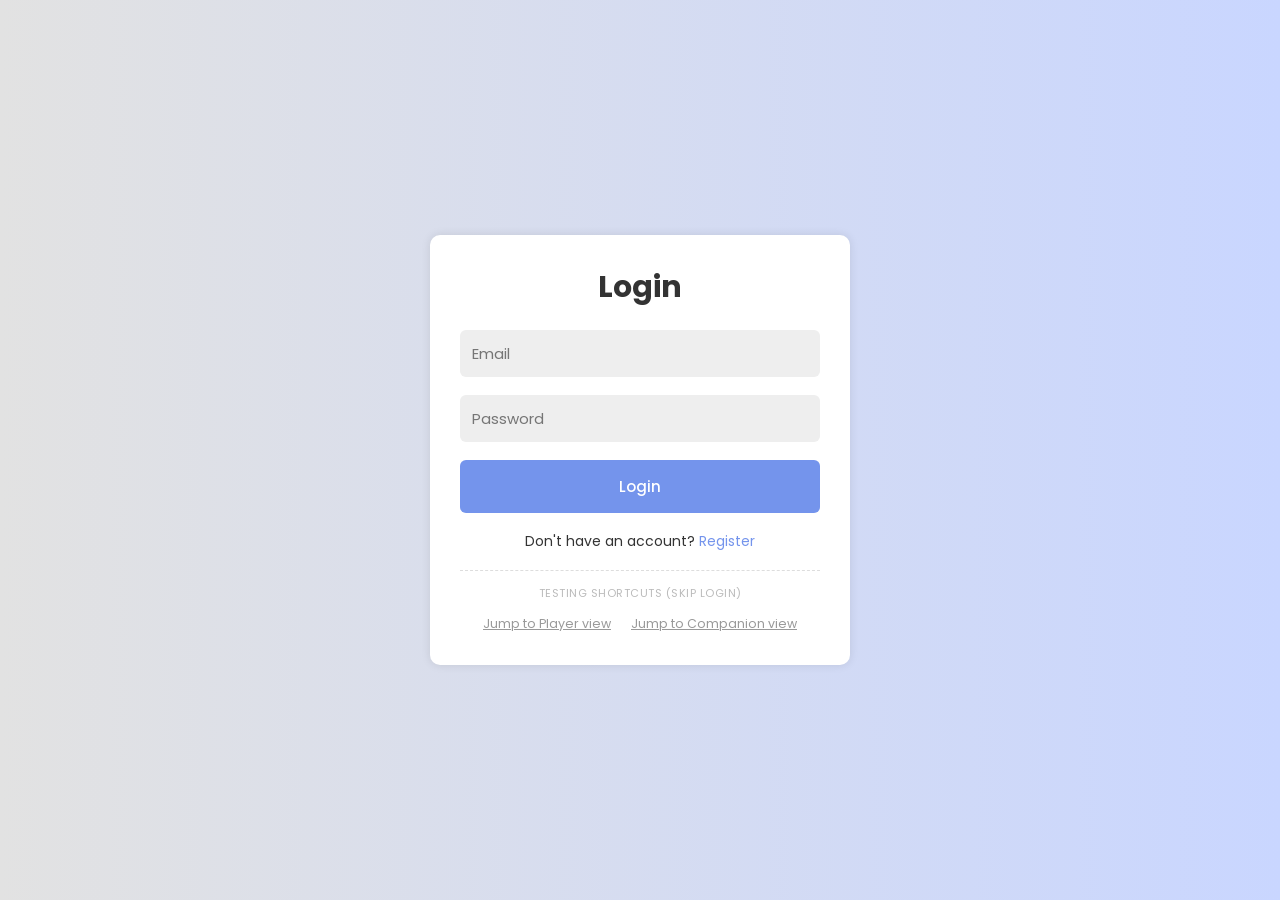
<file: index.html>
<!DOCTYPE html>
<html lang="en">
<head>
    <meta charset="UTF-8">
    <meta name="viewport" content="width=device-width, initial-scale=1.0">
    <title>Go Game</title>
    <link rel="stylesheet" href="style.css">
</head>
<body>
    <div class="loginBox">
        <div class="formBox active" id="loginForm">
            <form action="" id="loginFormEl">
                <h2>Login</h2>
                <input type="email" name="email" placeholder="Email" required> 
                <input type="password" name="password" placeholder="Password" required> 
                <button type="submit" name="login">Login</button>
                <p>Don't have an account? <a href="#" onclick="showForm('registerForm')">Register</a></p>
            </form>
            <div class="testing-shortcuts">
                <p class="testing-label">Testing shortcuts (skip login)</p>
                <a href="#" onclick="testLogin('user')">Jump to Player view</a>
                <a href="#" onclick="testLogin('provider')">Jump to Companion view</a>
            </div>
        </div>

        <div class="formBox" id="registerForm">
            <form action="" id="registerFormEl">
                <h2>Register</h2>
                <input type="text" name="name" placeholder="Name" required> 
                <input type="email" name="email" placeholder="Email" required> 
                <input type="password" name="password" placeholder="Password" required> 
                <select name="role" id="roleSelect" required>
                    <option value="">--Select Role--</option>
                    <option value="user">Player (looking for a companion)</option>
                    <option value="provider">Game Companion (offering services)</option>
                </select>
                <button type="submit" name="register">Create Account</button>
                <p>Already have an account? <a href="#" onclick="showForm('loginForm')">Login</a></p>
            </form>
        </div>
    </div>

    <script src="script.js"></script>
</body>
</html>
</file>
<file: style.css>
@import url('https://fonts.googleapis.com/css2?family=Poppins:wght@400;500;700&display=swap');

/* Resets all default browser spacing so every browser renders consistently */
* {
    margin: 0;
    padding: 0;
    box-sizing: border-box;
    font-family: "Poppins", sans-serif;
}

body {
    display: flex;
    justify-content: center;
    align-items: center;
    min-height: 100vh;
    background: linear-gradient(to right, #e2e2e2, #c9d6ff);
    color: #333;
}

.loginBox {
    margin: 0 15px;
}

.formBox {
    width: 100%;
    max-width: 420px;
    padding: 30px;
    background: white;
    border-radius: 10px;
    box-shadow: 0 0 10px rgba(0, 0, 0, 0.1);
    display: none;
}

.formBox.active {
    display: block;
}

.brand {
    text-align: center;
    font-size: 24px;
    font-weight: 700;
    color: #333;
    margin-bottom: 6px;
}

.brand span {
    color: #7494ec;
}

.tagline {
    text-align: center;
    font-size: 13px;
    color: #888;
    margin-bottom: 24px;
}

h2 {
    font-size: 30px;
    text-align: center;
    margin-bottom: 20px;
}

input, select {
    width: 100%;
    padding: 12px;
    background: #eee;
    border-radius: 6px;
    border: none;
    outline: none;
    font-size: 15px;
    color: #333;
    margin-bottom: 18px;
}

button {
    width: 100%;
    padding: 15px;
    background: #7494ec;
    border-radius: 6px;
    border: none;
    cursor: pointer;
    font-size: 15px;
    color: white;
    font-weight: 500;
    margin-bottom: 18px;
    transition: 0.3s;
}

button:hover {
    background: #6884d3;
}

p {
    font-size: 14px;
    text-align: center;
    margin-bottom: 10px;
}

p a {
    color: #7494ec;
    text-decoration: none;
}

p a:hover {
    text-decoration: underline;
}

.field-hint {
    font-size: 12px;
    color: #999;
    margin-top: -10px;
    margin-bottom: 16px;
}

.testing-shortcuts {
    margin-top: 18px;
    padding-top: 14px;
    border-top: 1px dashed #ddd;
    text-align: center;
}

.testing-label {
    font-size: 11px;
    color: #bbb;
    text-transform: uppercase;
    letter-spacing: 0.5px;
    margin-bottom: 8px;
}

.testing-shortcuts a {
    display: inline-block;
    font-size: 12.5px;
    color: #999;
    margin: 0 8px;
}

.testing-shortcuts a:hover {
    color: #7494ec;
}
</file>
<file: main.css>
/* ==========================
   Go Game dashboard styles
   Extends the palette from style.css
   Primary: #7494ec   Gradient: #e2e2e2 -> #c9d6ff
   ========================== */

.main-body {
    display: block;
    min-height: 100vh;
    align-items: initial;
    justify-content: initial;
    background: linear-gradient(to bottom, #e2e2e2, #c9d6ff);
}

/* ---------- Navbar ---------- */

.navbar {
    background: white;
    box-shadow: 0 2px 10px rgba(0, 0, 0, 0.06);
}

.navbar-inner {
    max-width: 1100px;
    margin: 0 auto;
    padding: 16px 24px;
    display: flex;
    align-items: center;
    justify-content: space-between;
    flex-wrap: wrap;
    gap: 12px;
}

.logo {
    font-size: 20px;
    font-weight: 700;
    color: #333;
}

.logo span {
    color: #7494ec;
}

.nav-links {
    display: flex;
    gap: 28px;
}

.nav-links a {
    text-decoration: none;
    color: #666;
    font-size: 14.5px;
    font-weight: 500;
    padding-bottom: 4px;
    border-bottom: 2px solid transparent;
    transition: 0.3s;
}

.nav-links a:hover,
.nav-links a.active {
    color: #7494ec;
    border-bottom: 2px solid #7494ec;
}

.nav-user {
    display: flex;
    align-items: center;
    gap: 10px;
}

.user-greeting {
    font-size: 13.5px;
    color: #666;
}

.avatar {
    width: 34px;
    height: 34px;
    border-radius: 50%;
    background: #7494ec;
    color: white;
    display: flex;
    align-items: center;
    justify-content: center;
    font-weight: 500;
    font-size: 14px;
}

.logout-btn {
    width: auto;
    margin-bottom: 0;
    padding: 8px 14px;
    font-size: 13px;
    background: #eee;
    color: #555;
}

.logout-btn:hover {
    background: #e0e0e0;
}

.switch-btn {
    width: auto;
    margin-bottom: 0;
    padding: 8px 14px;
    font-size: 13px;
    background: #eef1fd;
    color: #7494ec;
    border: 1px solid #dbe1fb;
}

.switch-btn:hover {
    background: #e3e8fc;
}

/* ---------- Page container ---------- */

.page {
    max-width: 1100px;
    margin: 0 auto;
    padding: 32px 24px 64px;
}

.page-heading {
    margin-bottom: 24px;
}

.page-heading h1 {
    font-size: 26px;
    font-weight: 700;
    color: #333;
    margin-bottom: 6px;
}

.page-sub {
    font-size: 14px;
    color: #666;
}

/* ---------- Filter bar (player view) ---------- */

.filter-bar {
    display: flex;
    gap: 12px;
    margin-bottom: 20px;
    flex-wrap: wrap;
}

.filter-bar input,
.filter-bar select {
    background: white;
    border: none;
    border-radius: 6px;
    padding: 12px 14px;
    font-size: 14px;
    color: #333;
    box-shadow: 0 0 6px rgba(0, 0, 0, 0.06);
    margin-bottom: 0;
}

.filter-bar input {
    flex: 1;
    min-width: 200px;
}

.filter-bar select {
    min-width: 170px;
    cursor: pointer;
}

/* ---------- Results info ---------- */

.results-info {
    font-size: 13.5px;
    color: #555;
    margin-bottom: 14px;
}

/* ---------- Card grid ---------- */

.card-grid {
    display: grid;
    grid-template-columns: repeat(auto-fill, minmax(260px, 1fr));
    gap: 18px;
}

.service-card {
    background: white;
    border-radius: 10px;
    padding: 20px;
    box-shadow: 0 0 10px rgba(0, 0, 0, 0.08);
    transition: transform 0.25s, box-shadow 0.25s;
    display: flex;
    flex-direction: column;
}

.service-card:hover {
    transform: translateY(-4px);
    box-shadow: 0 6px 16px rgba(0, 0, 0, 0.12);
}

.card-top {
    display: flex;
    align-items: center;
    gap: 12px;
    margin-bottom: 14px;
}

.card-avatar {
    width: 44px;
    height: 44px;
    border-radius: 50%;
    display: flex;
    align-items: center;
    justify-content: center;
    color: white;
    font-weight: 600;
    font-size: 16px;
    flex-shrink: 0;
}

.card-name-wrap {
    display: flex;
    flex-direction: column;
}

.card-name {
    font-weight: 600;
    font-size: 15.5px;
    color: #333;
    display: flex;
    align-items: center;
    gap: 6px;
}

.status-dot {
    width: 8px;
    height: 8px;
    border-radius: 50%;
    background: #4caf50;
    display: inline-block;
}

.status-dot.offline {
    background: #bbb;
}

.card-rating {
    font-size: 13px;
    color: #888;
}

.card-tag {
    display: inline-block;
    background: #eef1fd;
    color: #7494ec;
    font-size: 12.5px;
    font-weight: 500;
    padding: 4px 10px;
    border-radius: 20px;
    margin-bottom: 10px;
    width: fit-content;
}

.card-desc {
    font-size: 13.5px;
    color: #666;
    line-height: 1.5;
    margin-bottom: 16px;
    flex-grow: 1;
}

.card-footer {
    display: flex;
    align-items: center;
    justify-content: space-between;
    gap: 8px;
}

.card-price {
    font-size: 16px;
    font-weight: 700;
    color: #333;
}

.card-price span {
    font-size: 12px;
    font-weight: 400;
    color: #888;
}

.card-btn {
    background: #7494ec;
    color: white;
    border: none;
    border-radius: 6px;
    padding: 8px 16px;
    font-size: 13.5px;
    font-weight: 500;
    cursor: pointer;
    transition: 0.3s;
    width: auto;
    margin-bottom: 0;
}

.card-btn:hover {
    background: #6884d3;
}

.card-btn.danger {
    background: #f2f2f2;
    color: #d64545;
}

.card-btn.danger:hover {
    background: #ffe3e3;
}

.card-actions {
    display: flex;
    gap: 8px;
}

/* ---------- Empty state ---------- */

.empty-state {
    text-align: center;
    padding: 60px 20px;
    color: #666;
}

.empty-sub {
    font-size: 13.5px;
    color: #999;
    margin-top: 6px;
}

/* ---------- Publish form (companion view) ---------- */

.publish-box {
    background: white;
    border-radius: 10px;
    padding: 24px;
    box-shadow: 0 0 10px rgba(0, 0, 0, 0.08);
    margin-bottom: 28px;
}

.publish-title {
    font-size: 17px;
    font-weight: 600;
    margin-bottom: 16px;
    color: #333;
}

.publish-form input,
.publish-form textarea {
    width: 100%;
    padding: 12px;
    background: #eee;
    border-radius: 6px;
    border: none;
    outline: none;
    font-size: 14px;
    color: #333;
    margin-bottom: 14px;
}

.publish-form textarea {
    resize: vertical;
    min-height: 80px;
    font-family: inherit;
}

.publish-form button {
    width: auto;
    padding: 12px 22px;
    margin-bottom: 0;
}

/* ---------- Publish form: labels, checkboxes, dynamic role rows, type radios ---------- */

.form-label {
    display: block;
    font-size: 12.5px;
    font-weight: 600;
    color: #666;
    margin-bottom: 8px;
    margin-top: 4px;
}

.game-checkbox-group {
    display: flex;
    flex-wrap: wrap;
    gap: 10px;
    margin-bottom: 14px;
}

.game-checkbox {
    display: flex;
    align-items: center;
    gap: 6px;
    background: #f2f3fa;
    padding: 8px 14px;
    border-radius: 20px;
    font-size: 13px;
    color: #444;
    cursor: pointer;
}

.game-checkbox input {
    width: auto;
    margin-bottom: 0;
    cursor: pointer;
}

.game-role-fields {
    display: flex;
    flex-direction: column;
    gap: 10px;
    margin-bottom: 6px;
}

.game-role-row {
    display: flex;
    align-items: center;
    justify-content: space-between;
    gap: 12px;
    background: #f7f8fc;
    padding: 10px 14px;
    border-radius: 8px;
}

.game-role-label {
    font-size: 13px;
    color: #444;
    font-weight: 500;
    white-space: nowrap;
}

.game-role-row select {
    margin-bottom: 0;
    background: white;
}

.type-radio-group {
    display: flex;
    gap: 16px;
    margin-bottom: 16px;
}

.type-radio {
    display: flex;
    align-items: center;
    gap: 6px;
    font-size: 13.5px;
    color: #444;
    cursor: pointer;
}

.type-radio input {
    width: auto;
    margin-bottom: 0;
    cursor: pointer;
}

/* ---------- Responsive ---------- */

@media (max-width: 600px) {
    .nav-links {
        gap: 16px;
        order: 3;
        width: 100%;
        justify-content: center;
    }
}

/* ---------- Detail modal ---------- */

.modal-overlay {
    display: none;              /* toggled to "flex" by JS when opened */
    position: fixed;
    top: 0;
    left: 0;
    width: 100%;
    height: 100%;
    background: rgba(0, 0, 0, 0.45);
    align-items: center;
    justify-content: center;
    padding: 20px;
    z-index: 100;
}

.modal-overlay.open {
    display: flex;
}

.modal-box {
    background: white;
    border-radius: 12px;
    width: 100%;
    max-width: 440px;
    max-height: 85vh;
    overflow-y: auto;
    padding: 28px;
    position: relative;
    box-shadow: 0 10px 30px rgba(0, 0, 0, 0.2);
    animation: modal-pop 0.2s ease;
}

@keyframes modal-pop {
    from { transform: scale(0.95); opacity: 0; }
    to   { transform: scale(1); opacity: 1; }
}

.modal-close {
    position: absolute;
    top: 14px;
    right: 14px;
    width: 28px;
    height: 28px;
    border-radius: 50%;
    background: #f2f2f2;
    color: #666;
    border: none;
    font-size: 18px;
    line-height: 1;
    cursor: pointer;
    margin-bottom: 0;
    padding: 0;
}

.modal-close:hover {
    background: #e5e5e5;
}

.modal-avatar {
    width: 60px;
    height: 60px;
    border-radius: 50%;
    display: flex;
    align-items: center;
    justify-content: center;
    color: white;
    font-weight: 600;
    font-size: 22px;
    margin-bottom: 14px;
}

.modal-name {
    font-size: 19px;
    font-weight: 600;
    color: #333;
    display: flex;
    align-items: center;
    gap: 8px;
    margin-bottom: 4px;
}

.modal-rating {
    font-size: 13.5px;
    color: #888;
    margin-bottom: 14px;
}

.modal-desc {
    font-size: 14px;
    color: #555;
    line-height: 1.6;
    margin-bottom: 20px;
}

.modal-footer {
    display: flex;
    align-items: center;
    justify-content: space-between;
}

.modal-price {
    font-size: 18px;
    font-weight: 700;
    color: #333;
}

.modal-price span {
    font-size: 12.5px;
    font-weight: 400;
    color: #888;
}

/* ---------- Modal: meta row (region / languages) ---------- */

.modal-meta {
    display: flex;
    gap: 20px;
    margin-bottom: 16px;
    padding: 12px 14px;
    background: #f7f8fc;
    border-radius: 8px;
}

.modal-meta-item {
    display: flex;
    flex-direction: column;
    gap: 2px;
}

.modal-meta-label {
    font-size: 11px;
    color: #999;
    text-transform: uppercase;
    letter-spacing: 0.4px;
}

.modal-meta-value {
    font-size: 13.5px;
    color: #333;
    font-weight: 500;
}

/* ---------- Modal: reviews ---------- */

.modal-reviews {
    margin-bottom: 20px;
}

.modal-reviews-title {
    font-size: 13.5px;
    font-weight: 600;
    color: #333;
    margin-bottom: 10px;
}

.modal-reviews-list {
    display: flex;
    flex-direction: column;
    gap: 10px;
    max-height: 180px;
    overflow-y: auto;
    padding-right: 4px;
}

.review-item {
    background: #f7f8fc;
    border-radius: 8px;
    padding: 10px 12px;
}

.review-top {
    display: flex;
    align-items: center;
    gap: 8px;
    margin-bottom: 4px;
}

.review-user {
    font-size: 13px;
    font-weight: 600;
    color: #333;
}

.review-from {
    font-size: 11.5px;
    color: #999;
    background: #eaeaf2;
    padding: 1px 8px;
    border-radius: 10px;
}

.review-stars {
    font-size: 12px;
    color: #888;
    margin-left: auto;
}

.review-comment {
    font-size: 13px;
    color: #555;
    line-height: 1.5;
}

/* ---------- Modal: booking date row ---------- */

.modal-book-row {
    display: flex;
    flex-direction: column;
    gap: 6px;
    margin-bottom: 18px;
}

.modal-book-row input[type="date"] {
    padding: 10px 12px;
    background: #f7f8fc;
    border: 1px solid #e2e2f0;
    border-radius: 6px;
    font-size: 13.5px;
    color: #333;
    margin-bottom: 0;
}

.modal-book-row-split {
    display: flex;
    gap: 12px;
    margin-bottom: 14px;
}

.modal-book-row-split > div {
    flex: 1;
    display: flex;
    flex-direction: column;
    gap: 6px;
}

.modal-book-row-split select {
    padding: 10px 12px;
    background: #f7f8fc;
    border: 1px solid #e2e2f0;
    border-radius: 6px;
    font-size: 13.5px;
    color: #333;
    margin-bottom: 0;
}

.modal-total-row {
    display: flex;
    justify-content: space-between;
    align-items: center;
    padding: 10px 14px;
    background: #eef1fd;
    border-radius: 8px;
    font-size: 13.5px;
    font-weight: 600;
    color: #333;
    margin-bottom: 18px;
}

#bookingTotal {
    font-size: 16px;
    color: #7494ec;
}
</file>
